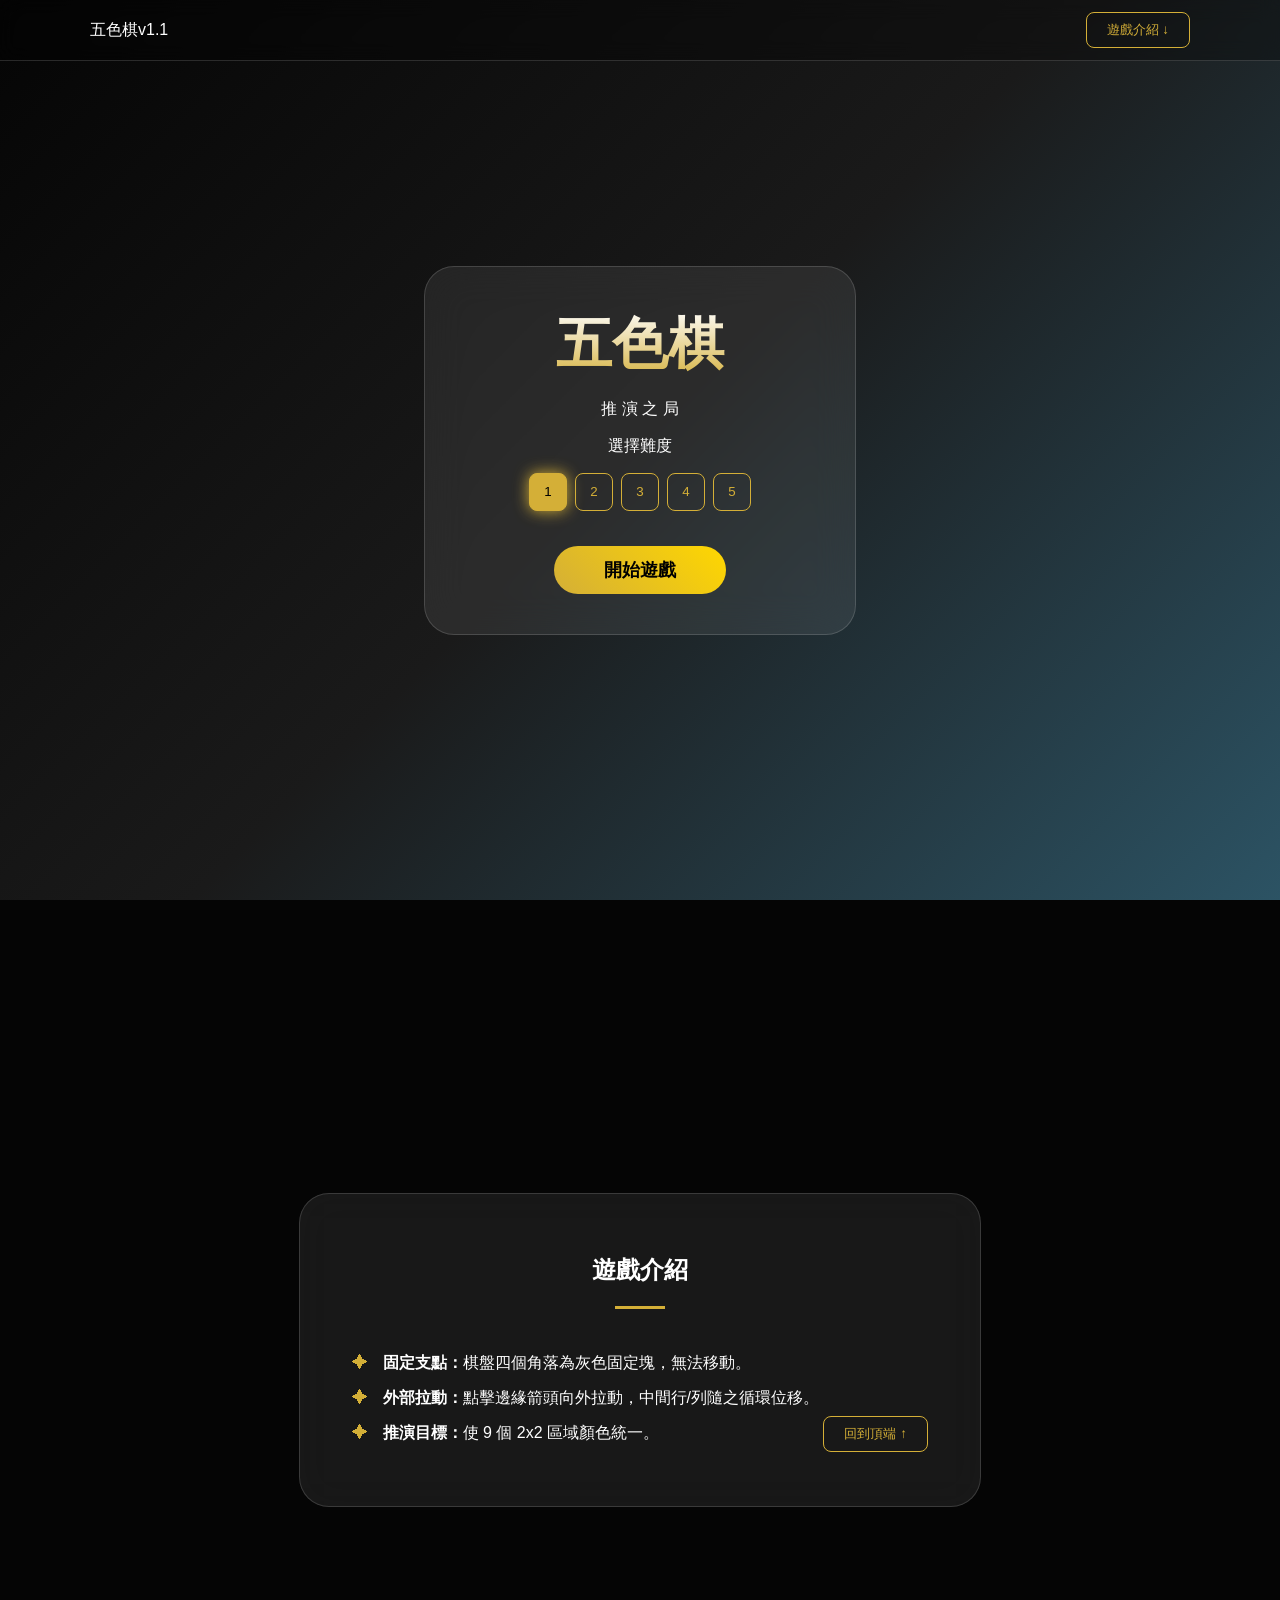
<file: index.html>
<!DOCTYPE html>
<html lang="zh-TW">
<head>
    <meta charset="UTF-8">
    <meta name="viewport" content="width=device-width, initial-scale=1.0">
    <title>五色棋 v1.1 - 智能推演</title>
    <link rel="stylesheet" href="style.css">
</head>
<body>
    <div class="space-bg"></div>
    <nav class="fixed-nav">
        <div class="nav-content">
            <div class="logo">五色棋<span>v1.1</span></div>
            <button class="btn-nav" id="btn-to-intro">遊戲介紹 ↓</button>
        </div>
    </nav>

    <main class="hero">
        <div id="main-menu" class="glass-card central-ui">
            <h1 class="glitter-text">五色棋</h1>
            <p class="subtitle">推 演 之 局</p>
            <div class="difficulty-box">
                <p>選擇難度</p>
                <div class="lv-group">
                    <button class="lv-btn active" data-lv="1">1</button>
                    <button class="lv-btn" data-lv="2">2</button>
                    <button class="lv-btn" data-lv="3">3</button>
                    <button class="lv-btn" data-lv="4">4</button>
                    <button class="lv-btn" data-lv="5">5</button>
                </div>
            </div>
            <button class="btn-start" id="start-btn">開始遊戲</button>
        </div>
        
        <div id="game-container" style="display: none; position: relative;">
            
            <div id="countdown-overlay" class="game-overlay" style="display: none;">
                <div id="countdown-text" class="countdown-text">3</div>
            </div>

            <div id="win-modal" class="game-overlay" style="display: none;">
                <div class="glass-card" style="text-align: center; padding: 40px; border: 2px solid var(--gold);">
                    <h2 class="glitter-text" style="font-size: 3.5rem;">BINGO!</h2>
                    <p style="font-size: 1.2rem; margin: 10px 0; color: #ddd;">完美的推演</p>
                    <p style="font-size: 1.2rem; margin-top: 20px;">總移動次數：<span id="win-moves" style="color: var(--gold); font-size: 2rem; font-weight: bold;">0</span></p>
                    <button class="btn-start" onclick="location.reload()" style="margin-top: 30px; padding: 10px 40px;">再來一局</button>
                </div>
            </div>

            <div class="glass-card" style="padding: 20px;">
               <div class="board" id="board"></div>
            </div>
    
            <div class="game-info" style="margin-top: 20px; display: flex; justify-content: space-between; align-items: center; max-width: 350px; margin-inline: auto;">
              <span style="font-size: 1.2rem;">移動次數：<b id="move-count" style="color: var(--gold);">0</b></span>
              <button class="btn-outline" onclick="location.reload()">重新開始</button>
            </div>
        </div>
    </main>
    
    <section class="intro-footer" id="intro-section">
        <div class="glass-card intro-content">
            <h2 class="gold-text">遊戲介紹</h2>
            <div class="gold-line"></div>
            <ul class="features">
                <li><span>✦</span> <strong>固定支點：</strong>棋盤四個角落為灰色固定塊，無法移動。</li>
                <li><span>✦</span> <strong>外部拉動：</strong>點擊邊緣箭頭向外拉動，中間行/列隨之循環位移。</li>
                <li><span>✦</span> <strong>推演目標：</strong>使 9 個 2x2 區域顏色統一。</li>
            </ul>
            <button class="btn-outline" id="btn-back-top">回到頂端 ↑</button>
        </div>
    </section>
    <script src="script.js"></script>
</body>
</html>
</file>
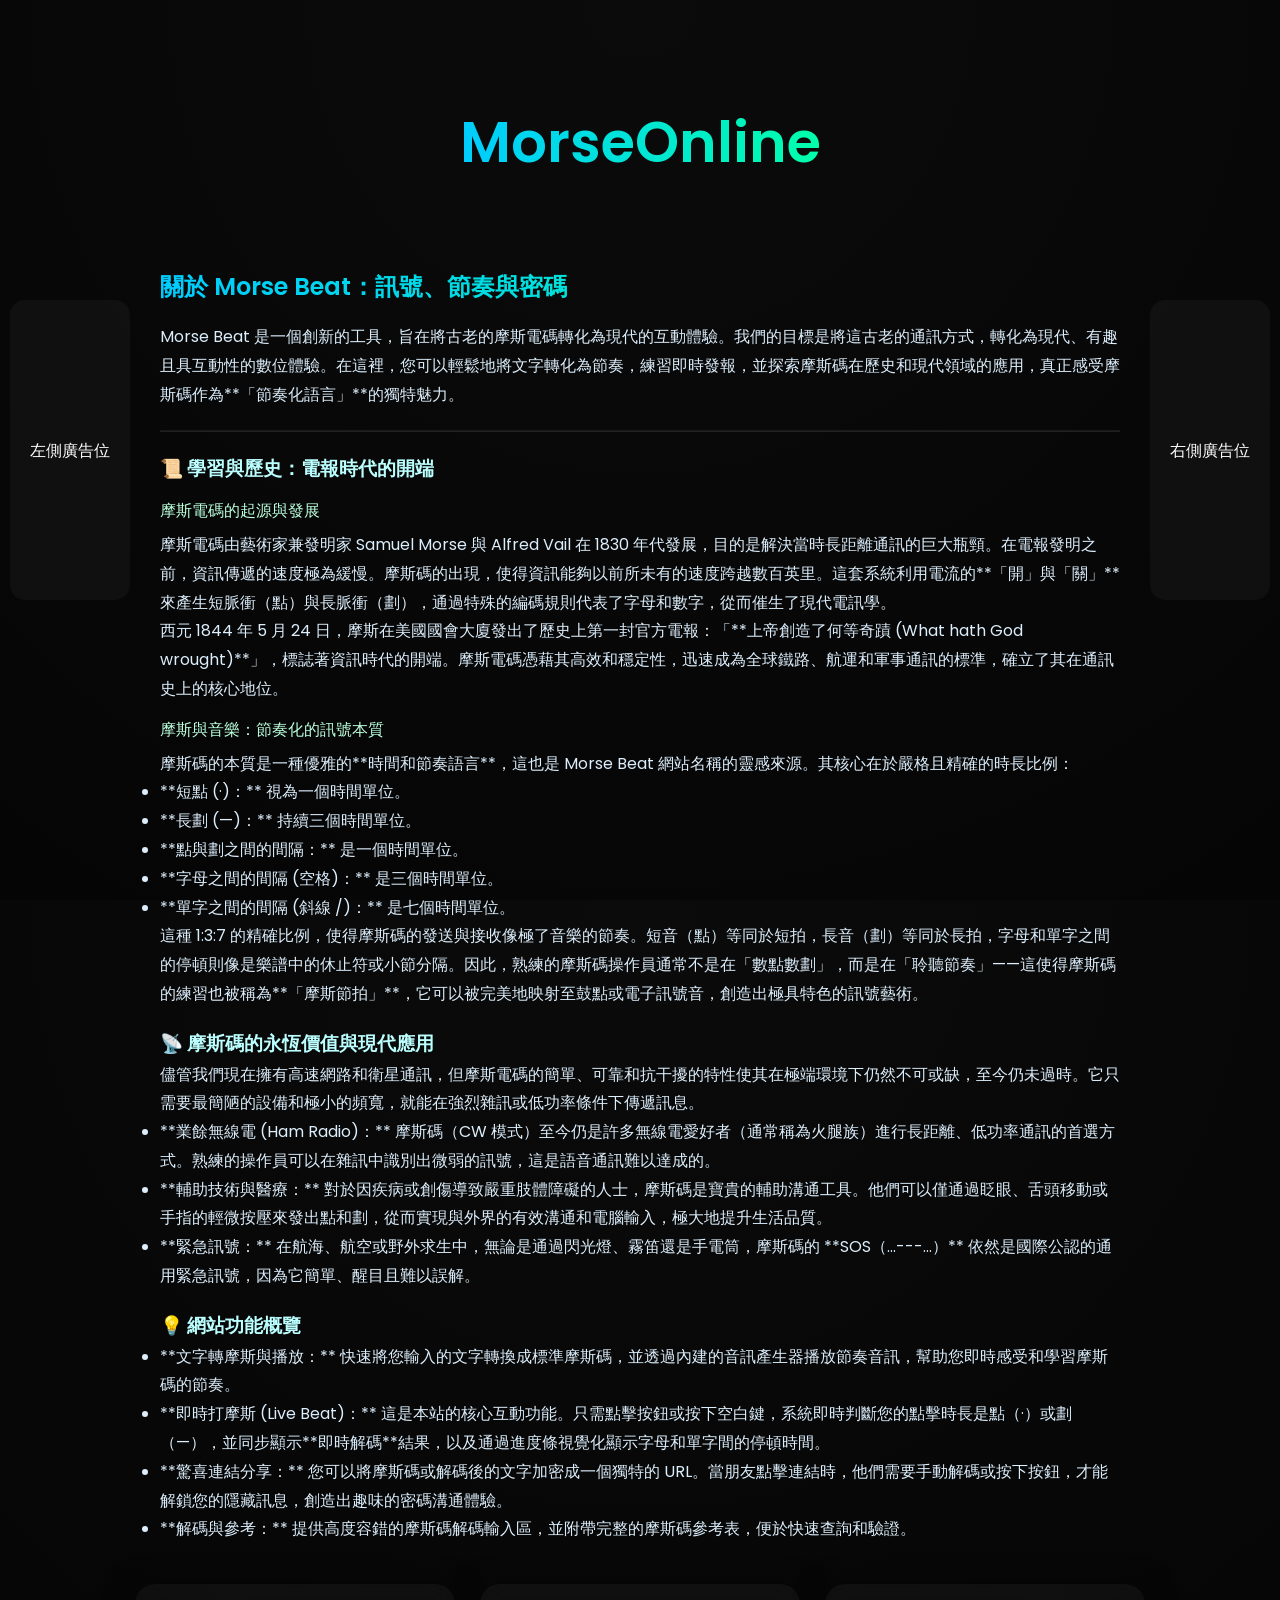
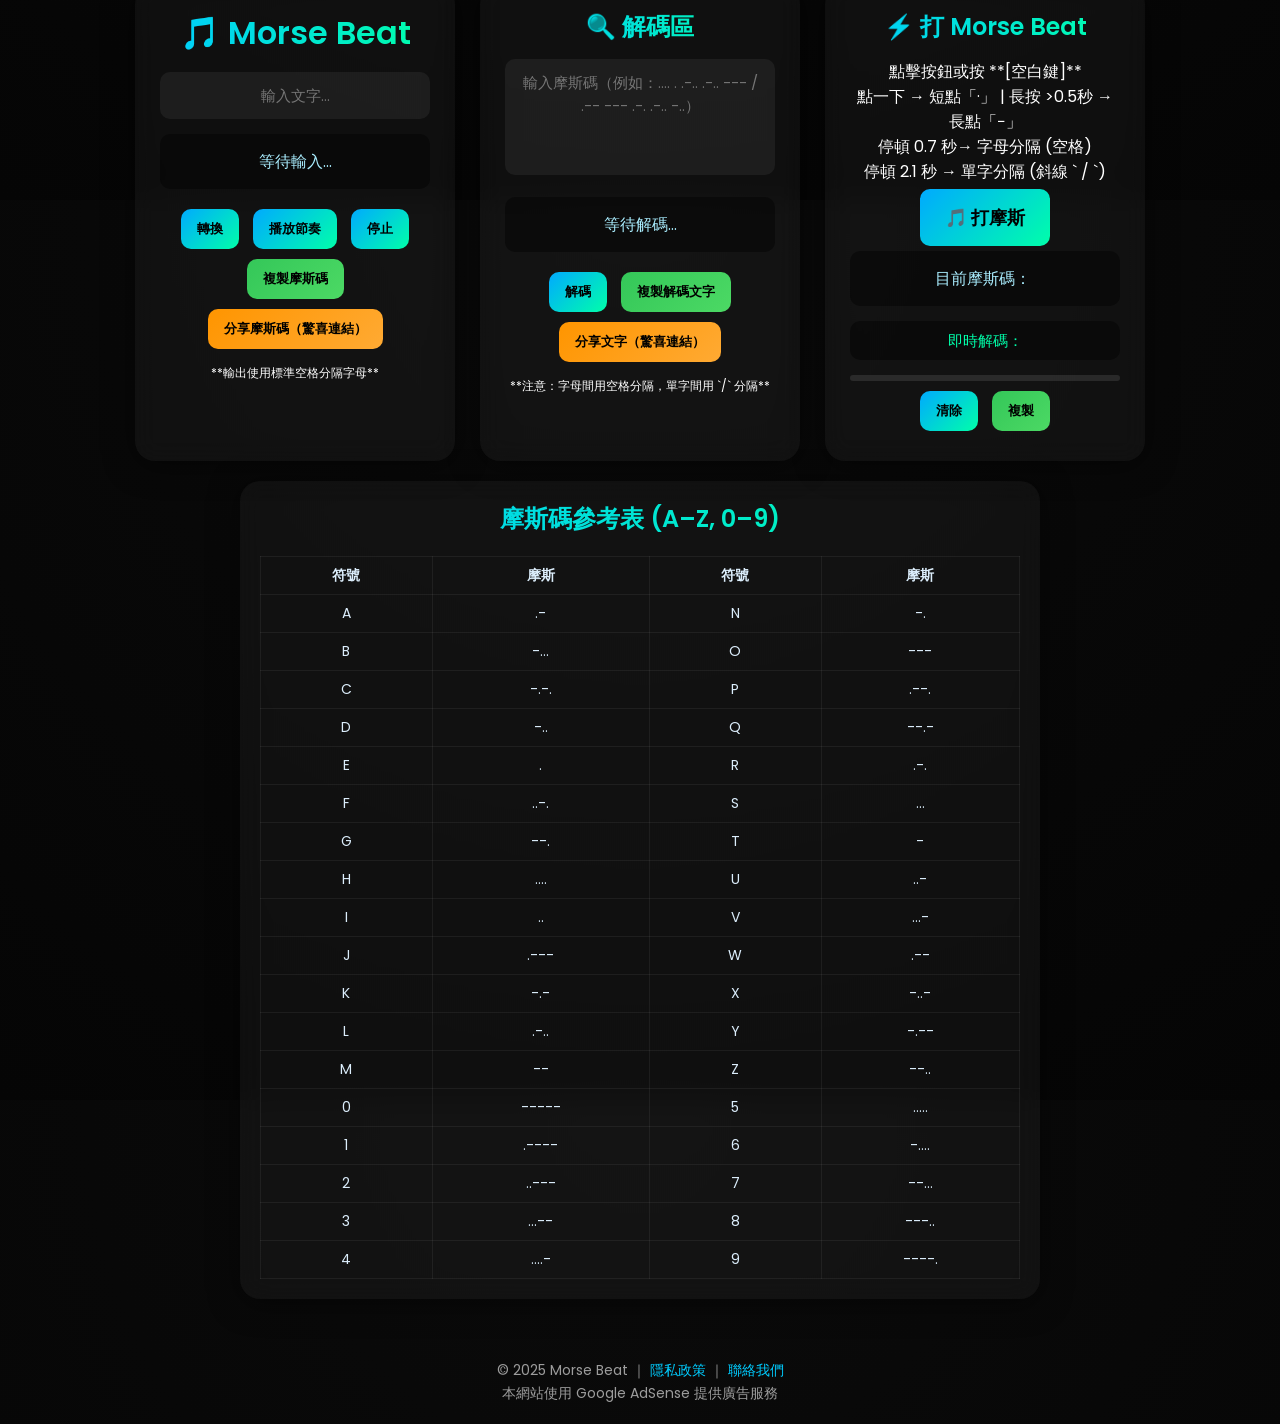
<file: index .html>
<!doctype html>
<html lang="zh-Hant">
<head>
<meta charset="utf-8">
<meta name="viewport" content="width=device-width, initial-scale=1">
<meta name="description" content="Morse Beat：結合摩斯碼與音樂節奏的創意工具。輸入文字即可轉換成摩斯節拍，並可分享為驚喜連結（需按解碼才能顯示內容）。">
<meta name="keywords" content="摩斯碼,Morse code,摩斯節奏,密碼工具,線上摩斯碼轉換器,訊號音樂,業餘無線電,輔助溝通">
<title>Morse Beat</title>

<script async src="https://pagead2.googlesyndication.com/pagead/js/adsbygoogle.js?client=ca-pub-6741848109234929" crossorigin="anonymous"></script>

<style>
@import url("https://fonts.googleapis.com/css2?family=Poppins:wght@400;500;600&display=swap");
*{box-sizing:border-box;font-family:"Poppins",sans-serif;margin:0;padding:0}
html,body{height:100%}
body{background:radial-gradient(circle at top,#0b0b0b,#050505);color:#fff;min-height:100vh;display:flex;flex-direction:column;align-items:center;padding-top:80px;overflow-x:hidden}
.site-title {
    font-size: 3.5em; /* 更大的字體 */
    margin-bottom: 30px; /* 與下方內容的間距 */
    text-align: center;
    padding-top: 20px; /* 距離頂部的空間 */
    z-index: 3; /* 確保在最上層 */
    position: relative; /* 確保 z-index 生效 */
}

/* 廣告 */
.ad-top,.ad-bottom{width:100%;text-align:center;margin:10px 0}
.ad-left,.ad-right{position:fixed;top:50%;transform:translateY(-50%);width:120px;height:300px;text-align:center;background:rgba(255,255,255,0.04);border-radius:15px;display:flex;align-items:center;justify-content:center;z-index:1}
.ad-left{left:10px}
.ad-right{right:10px}

/* container */
.container{max-width:1200px;display:flex;flex-wrap:wrap;justify-content:center;gap:25px;z-index:2;position:relative;padding:20px}
.card{background:rgba(255,255,255,0.04);border-radius:20px;backdrop-filter:blur(12px);box-shadow:0 4px 30px rgba(0,0,0,0.5);padding:25px;width:320px;text-align:center;transition:all 0.3s ease}
.card:hover{transform:translateY(-5px)}
h1,h2{font-weight:600;background:linear-gradient(90deg,#00ccff,#00ffaa);-webkit-background-clip:text;-webkit-text-fill-color:transparent;margin-bottom:15px}
input,textarea{width:100%;padding:12px;border-radius:10px;border:none;outline:none;font-size:15px;margin-bottom:15px;background:rgba(255,255,255,0.06);color:#fff;text-align:center;resize:none}
.output{
    background:rgba(0,0,0,0.45);
    border-radius:10px;
    padding:15px;
    min-height:50px;
    color:#aef;
    font-size:16px;
    margin-bottom:15px;
    word-break:break-word;
    /* FIX: 確保空格被正確顯示 */
    white-space: pre-wrap; 
}
button{background:linear-gradient(135deg,#00aaff,#00ffaa);border:none;border-radius:10px;padding:10px 16px;color:#000;font-weight:600;margin:5px;cursor:pointer;transition:all .2s ease}
button:hover{transform:scale(1.05)}
.copy-btn{background:linear-gradient(135deg,#34C759,#4cd964)}
.share-btn{background:linear-gradient(135deg,#ff9500,#ffaa33)}
.flash{animation: flash 0.2s ease}
@keyframes flash{0%{background-color:#00ffaa33}100%{background-color:transparent}}

.toast{position:fixed;bottom:60px;left:50%;transform:translateX(-50%) translateY(30px);background:rgba(255,255,255,0.12);border:1px solid rgba(255,255,255,0.06);backdrop-filter:blur(15px);color:#fff;padding:12px 25px;border-radius:25px;opacity:0;transition:all .4s ease;font-size:15px}
.toast.show{opacity:1;transform:translateX(-50%) translateY(0)}

/* 摩斯輸入按鈕 */
#beatBtn{padding:15px 25px;font-size:18px;}
/* 優化：按鈕按下的即時反饋 */
#beatBtn.active{
    background: linear-gradient(135deg, #00ffaa, #00aaff); /* 反轉漸層 */
    transform: scale(0.95);
}

/* New Timer Progress Bar Styles */
#timerProgressContainer {
    height: 6px;
    background: rgba(255, 255, 255, 0.1);
    border-radius: 3px;
    margin-top: 15px;
    margin-bottom: 5px;
    overflow: hidden;
}
#timerProgressBar {
    width: 0;
    height: 100%;
    background: linear-gradient(90deg, #00ffaa, #00aaff);
    border-radius: 3px;
    /* transition property will be set/unset via JS to control the animation */
}
#timerProgressBar.active {
    width: 100%;
    transition: width 2.1s linear; /* Total duration of word separator (3 x 0.7s) */
}

/* 內容區 */
.content{max-width:1000px;padding:20px;margin-top:10px;color:#dceefc;line-height:1.8;z-index:2}
.content h3{color:#bff; margin-top:18px}
.content h4{color:#bfd; margin-top:12px; margin-bottom: 5px; font-weight: 500;} /* 新增 H4 樣式 */
.morse-table{width:100%;border-collapse:collapse;margin-top:12px}
.morse-table td,.morse-table th{border:1px solid rgba(255,255,255,0.06);padding:8px;text-align:center;font-size:14px;color:#dceefc}

/* 摩斯表格卡片樣式 */
#morse-table-card {
    width: 100%;
    max-width: 800px; /* 讓表格卡片更寬 */
    padding: 20px;
}
#morse-table-card h2 {
    text-align: center;
    margin-bottom: 20px;
}
#morse-table-card .morse-table {
    width: 100%;
}

/* Footer 樣式調整 */
footer{
    color: rgba(255, 255, 255, 0.6);
    font-size: 14px;
    padding: 20px;
    text-align: center;
    line-height: 1.6;
    margin-top: 20px;
}
footer a{
    color: #00ccff;
    text-decoration: none;
    transition: color 0.3s;
}
footer a:hover{
    color: #00ffaa;
}

/* 手機版單欄 */
@media(max-width:767px){
    .ad-left,.ad-right{display:none}
    .card{width:90%}
}
</style>
</head>
<body>

<h1 class="site-title">MorseOnline</h1>

<div class="ad-top">
    <ins class="adsbygoogle"
        style="display:block"
        data-ad-client="ca-pub-6741848109234929"
        data-ad-slot="1111111111"
        data-ad-format="auto"
        data-full-width-responsive="true"></ins>
    <script>(adsbygoogle = window.adsbygoogle || []).push({});</script>
</div>

<div class="ad-left">左側廣告位</div>
<div class="ad-right">右側廣告位</div>

<div class="content">
    <h2>關於 Morse Beat：訊號、節奏與密碼</h2>
    <p>Morse Beat 是一個創新的工具，旨在將古老的摩斯電碼轉化為現代的互動體驗。我們的目標是將這古老的通訊方式，轉化為現代、有趣且具互動性的數位體驗。在這裡，您可以輕鬆地將文字轉化為節奏，練習即時發報，並探索摩斯碼在歷史和現代領域的應用，真正感受摩斯碼作為**「節奏化語言」**的獨特魅力。</p>
    
    <hr style="border-color: rgba(255, 255, 255, 0.1); margin: 20px 0;">
    
    <h3>📜 學習與歷史：電報時代的開端</h3>
    
    <h4>摩斯電碼的起源與發展</h4>
    <p>摩斯電碼由藝術家兼發明家 Samuel Morse 與 Alfred Vail 在 1830 年代發展，目的是解決當時長距離通訊的巨大瓶頸。在電報發明之前，資訊傳遞的速度極為緩慢。摩斯碼的出現，使得資訊能夠以前所未有的速度跨越數百英里。這套系統利用電流的**「開」與「關」**來產生短脈衝（點）與長脈衝（劃），通過特殊的編碼規則代表了字母和數字，從而催生了現代電訊學。</p>
    <p>西元 1844 年 5 月 24 日，摩斯在美國國會大廈發出了歷史上第一封官方電報：「**上帝創造了何等奇蹟 (What hath God wrought)**」，標誌著資訊時代的開端。摩斯電碼憑藉其高效和穩定性，迅速成為全球鐵路、航運和軍事通訊的標準，確立了其在通訊史上的核心地位。</p>
    
    <h4>摩斯與音樂：節奏化的訊號本質</h4>
    <p>摩斯碼的本質是一種優雅的**時間和節奏語言**，這也是 Morse Beat 網站名稱的靈感來源。其核心在於嚴格且精確的時長比例：</p>
    <ul>
        <li>**短點 (·)：** 視為一個時間單位。</li>
        <li>**長劃 (—)：** 持續三個時間單位。</li>
        <li>**點與劃之間的間隔：** 是一個時間單位。</li>
        <li>**字母之間的間隔 (空格)：** 是三個時間單位。</li>
        <li>**單字之間的間隔 (斜線 /)：** 是七個時間單位。</li>
    </ul>
    <p>這種 1:3:7 的精確比例，使得摩斯碼的發送與接收像極了音樂的節奏。短音（點）等同於短拍，長音（劃）等同於長拍，字母和單字之間的停頓則像是樂譜中的休止符或小節分隔。因此，熟練的摩斯碼操作員通常不是在「數點數劃」，而是在「聆聽節奏」——這使得摩斯碼的練習也被稱為**「摩斯節拍」**，它可以被完美地映射至鼓點或電子訊號音，創造出極具特色的訊號藝術。</p>

    <h3>📡 摩斯碼的永恆價值與現代應用</h3>
    <p>儘管我們現在擁有高速網路和衛星通訊，但摩斯電碼的簡單、可靠和抗干擾的特性使其在極端環境下仍然不可或缺，至今仍未過時。它只需要最簡陋的設備和極小的頻寬，就能在強烈雜訊或低功率條件下傳遞訊息。</p>
    <ul>
        <li>**業餘無線電 (Ham Radio)：** 摩斯碼（CW 模式）至今仍是許多無線電愛好者（通常稱為火腿族）進行長距離、低功率通訊的首選方式。熟練的操作員可以在雜訊中識別出微弱的訊號，這是語音通訊難以達成的。</li>
        <li>**輔助技術與醫療：** 對於因疾病或創傷導致嚴重肢體障礙的人士，摩斯碼是寶貴的輔助溝通工具。他們可以僅通過眨眼、舌頭移動或手指的輕微按壓來發出點和劃，從而實現與外界的有效溝通和電腦輸入，極大地提升生活品質。</li>
        <li>**緊急訊號：** 在航海、航空或野外求生中，無論是通過閃光燈、霧笛還是手電筒，摩斯碼的 **SOS（...---...）** 依然是國際公認的通用緊急訊號，因為它簡單、醒目且難以誤解。</li>
    </ul>

    <h3>💡 網站功能概覽</h3>
    <ul>
        <li>**文字轉摩斯與播放：** 快速將您輸入的文字轉換成標準摩斯碼，並透過內建的音訊產生器播放節奏音訊，幫助您即時感受和學習摩斯碼的節奏。</li>
        <li>**即時打摩斯 (Live Beat)：** 這是本站的核心互動功能。只需點擊按鈕或按下空白鍵，系統即時判斷您的點擊時長是點（·）或劃（—），並同步顯示**即時解碼**結果，以及通過進度條視覺化顯示字母和單字間的停頓時間。</li>
        <li>**驚喜連結分享：** 您可以將摩斯碼或解碼後的文字加密成一個獨特的 URL。當朋友點擊連結時，他們需要手動解碼或按下按鈕，才能解鎖您的隱藏訊息，創造出趣味的密碼溝通體驗。</li>
        <li>**解碼與參考：** 提供高度容錯的摩斯碼解碼輸入區，並附帶完整的摩斯碼參考表，便於快速查詢和驗證。</li>
    </ul>
</div>

<div class="container">
    <div class="card">
    <h1>🎵 Morse Beat</h1>
    <input type="text" id="textInput" placeholder="輸入文字..." />
    <div class="output" id="morseOutput">等待輸入...</div>
    <div>
        <button id="convertBtn">轉換</button>
        <button id="playBtn">播放節奏</button>
        <button id="stopBtn">停止</button>
        <button class="copy-btn" onclick="copyText('morseOutput')">複製摩斯碼</button>
        <button class="share-btn" onclick="shareUrl('morseOutput')">分享摩斯碼（驚喜連結）</button>
    </div>
    <p style="font-size:12px;margin-top:10px;">**輸出使用標準空格分隔字母**</p>
    </div>

    <div class="card">
    <h2>🔍 解碼區</h2>
    <textarea id="decodeInput" rows="4" placeholder="輸入摩斯碼（例如：.... . .-.. .-.. --- / .-- --- .-. .-.. -..）"></textarea>
    <div class="output" id="decodeOutput">等待解碼...</div>
    <div>
        <button id="decodeBtn">解碼</button>
        <button class="copy-btn" onclick="copyText('decodeOutput')">複製解碼文字</button>
        <button class="share-btn" onclick="shareUrl('decodeOutput', true)">分享文字（驚喜連結）</button>
        <p style="font-size:12px;margin-top:10px;">**注意：字母間用空格分隔，單字間用 `/` 分隔**</p>
    </div>
    </div>

    <div class="card">
    <h2>⚡ 打 Morse Beat</h2>
    <p>點擊按鈕或按 **[空白鍵]**</p>
    <p>點一下 → 短點「·」 | 長按 >0.5秒 → 長點「−」</p>
    <p>停頓 0.7 秒→ 字母分隔 (空格)</p>
    <p>停頓 2.1 秒 → 單字分隔 (斜線 ` / `)</p>
    <button id="beatBtn">🎵 打摩斯</button>
    <div class="output" id="liveMorse">目前摩斯碼： </div>
    
    <div class="output" id="liveDecode" style="min-height: 25px; color: #00ffaa; font-size: 15px; padding: 8px;">即時解碼：</div> 

    <div id="timerProgressContainer">
        <div id="timerProgressBar"></div>
    </div>

    <button onclick="clearLiveMorse()">清除</button>
    <button class="copy-btn" onclick="copyLiveMorse()">複製</button>
    </div>
</div>

<div class="card" id="morse-table-card">
    <h2>摩斯碼參考表 (A–Z, 0–9)</h2>
    <table class="morse-table">
    <thead><tr><th>符號</th><th>摩斯</th><th>符號</th><th>摩斯</th></tr></thead>
    <tbody>
        <tr><td>A</td><td>.-</td><td>N</td><td>-.</td></tr>
        <tr><td>B</td><td>-...</td><td>O</td><td>---</td></tr>
        <tr><td>C</td><td>-.-.</td><td>P</td><td>.--.</td></tr>
        <tr><td>D</td><td>-..</td><td>Q</td><td>--.-</td></tr>
        <tr><td>E</td><td>.</td><td>R</td><td>.-.</td></tr>
        <tr><td>F</td><td>..-.</td><td>S</td><td>...</td></tr>
        <tr><td>G</td><td>--.</td><td>T</td><td>-</td></tr>
        <tr><td>H</td><td>....</td><td>U</td><td>..-</td></tr>
        <tr><td>I</td><td>..</td><td>V</td><td>...-</td></tr>
        <tr><td>J</td><td>.---</td><td>W</td><td>.--</td></tr>
        <tr><td>K</td><td>-.-</td><td>X</td><td>-..-</td></tr>
        <tr><td>L</td><td>.-..</td><td>Y</td><td>-.--</td></tr>
        <tr><td>M</td><td>--</td><td>Z</td><td>--..</td></tr>
        <tr><td>0</td><td>-----</td><td>5</td><td>.....</td></tr>
        <tr><td>1</td><td>.----</td><td>6</td><td>-....</td></tr>
        <tr><td>2</td><td>..---</td><td>7</td><td>--...</td></tr>
        <tr><td>3</td><td>...--</td><td>8</td><td>---..</td></tr>
        <tr><td>4</td><td>....-</td><td>9</td><td>----.</td></tr>
    </tbody>
    </table>
</div>


<div class="ad-bottom">
    <ins class="adsbygoogle"
        style="display:block"
        data-ad-client="ca-pub-6741848109234929"
        data-ad-slot="2222222222"
        data-ad-format="auto"
        data-full-width-responsive="true"></ins>
    <script>(adsbygoogle = window.adsbygoogle || []).push({});</script>
</div>

<footer>© 2025 Morse Beat ｜ <a href="/privacy">隱私政策</a> ｜ <a href="/contact">聯絡我們</a><br>本網站使用 Google AdSense 提供廣告服務</footer>

<div id="toast" class="toast">✅ 已複製！</div>

<script>
// ===== 摩斯碼字典 =====
const MORSE={A:".-",B:"-...",C:"-.-.",D:"-..",E:".",F:"..-.",G:"--.",H:"....",I:"..",J:".---",K:"-.-",L:".-..",M:"--",N:"-.",O:"---",P:".--.",Q:"--.-",R:".-.",S:"...",T:"-",U:"..-",V:"...-",W:".--",X:"-..-",Y:"-.--",Z:"--..","1":".----","2":"..---","3":"...--","4":"....-","5":".....","6":"-....","7":"--...","8":"---..","9":"----.","0":"-----"," ":"/"};
const REVERSE=Object.fromEntries(Object.entries(MORSE).map(([k,v])=>[v,k]));
const MORSE_UNIT_TIME = 0.15; // 摩斯碼基礎時間單位 (秒)

// 元件
const textInput=document.getElementById("textInput");
const morseOutput=document.getElementById("morseOutput");
const convertBtn=document.getElementById("convertBtn");
const playBtn=document.getElementById("playBtn");
const stopBtn=document.getElementById("stopBtn");
const decodeInput=document.getElementById("decodeInput");
const decodeOutput=document.getElementById("decodeOutput");
const decodeBtn=document.getElementById("decodeBtn");
const liveMorse=document.getElementById("liveMorse");
const liveDecode = document.getElementById("liveDecode"); 
const beatBtn=document.getElementById("beatBtn");
const timerProgressBar = document.getElementById("timerProgressBar"); 

// 音訊上下文
let audioCtx;
function initAudio() {
    if (!audioCtx) {
        audioCtx = new (window.AudioContext || window.webkitContext)();
    }
}
document.addEventListener('click', initAudio, {once: true});
document.addEventListener('keydown', initAudio, {once: true}); 

let playing=false;

// 摩斯按鈕輸入常數與計時器 (維持優化後的時間)
const LIVE_SEPARATOR_TIMEOUT = 1000; // 0.7秒: 字母間隔 (space)
const WORD_SEPARATOR_TIMEOUT = 2200; // 2.1秒: 單詞間隔 (slash)
let letterSeparatorTimer; 
let wordSeparatorTimer;   

// 摩斯碼轉換邏輯 - 使用空格
function textToMorse(t){
    return t.toUpperCase().split("").map(c=>MORSE[c]||"").join(" ");
}

// 優化後的解碼邏輯 (高度容錯性)
function morseToText(m){
    // 1. 移除輸入字串尾部的單字分隔符(/)及其周圍的空格。
    let cleanedInput = m.replace(/\s*\/\s*$/, "").trim(); 

    // 2. 正規化字串中的單字分隔符：將所有可能的斜線格式替換成標準的 " / "
    let cleanMorse = cleanedInput.replace(/\s*\/\s*/g, " / "); 
    
    // 3. 正規化字母分隔符：清理多餘的空格，確保字母間只有一個空格
    cleanMorse = cleanMorse.replace(/\|/g, " "); // 仍然容許舊的 | 符號
    cleanMorse = cleanMorse.replace(/\s+/g, " ").trim(); // 清理多餘的空格

    // 如果清理後字串為空，直接返回空
    if (cleanMorse === "") return ""; 

    // 4. 進行解碼
    return cleanMorse
        .split(" / ") // 依標準的 " / " 分割單字
        .map(w => 
            w.split(" ") // 依單一空格分割字母
            .map(s => REVERSE[s]||"") 
            .join("")
        )
        .join(" "); // 單字間以空格合併
}

convertBtn.onclick=()=>{morseOutput.textContent=textToMorse(textInput.value.trim())||"（無效輸入）";}
decodeBtn.onclick=()=>{decodeOutput.textContent=morseToText(decodeInput.value.trim())||"（無法解碼或摩斯碼錯誤）";}

// 摩斯碼播放邏輯 (略)
function beep(start,d){
    if(!audioCtx) return;
    const o=audioCtx.createOscillator(),g=audioCtx.createGain();
    o.type="sine";
    o.frequency.setValueAtTime(600,audioCtx.currentTime);
    o.connect(g);
    g.connect(audioCtx.destination);
    o.start(start);
    o.stop(start+d);
}

function flash(){
    morseOutput.classList.add("flash");
    setTimeout(()=>morseOutput.classList.remove("flash"),100)
}

function playMorse(m){
    if(!m || playing || !audioCtx) return;
    playing=true;
    const unit=MORSE_UNIT_TIME;
    let time=audioCtx.currentTime;
    
    // 播放前只清理無效字符
    const cleanedMorse = m.replace(/[^.\-/\s]/g, '').trim(); 

    cleanedMorse.split("").forEach(s=>{
        if(s==="."){
            beep(time,unit);
            flash();
            time+=unit*2;
        } else if(s==="-"){
            beep(time,unit*3);
            flash();
            time+=unit*4;
        } else if(s===" "){
            time+=unit*2;
        } else if(s==="/"){
            time+=unit*6;
        }
    });
    setTimeout(()=>{playing=false;},(time-audioCtx.currentTime)*1000);
}

playBtn.onclick=()=>{
    const m=morseOutput.textContent.trim();
    if(m&&m!=="等待輸入...") playMorse(m);
};

stopBtn.onclick=()=>{
    if(audioCtx) {
        audioCtx.close().then(() => audioCtx = new (window.AudioContext || window.webkitContext)());
    }
    playing=false;
};

// 複製與提示 (略)
function copyText(id){
    const t=document.getElementById(id).textContent.trim();
    if(!t||t.startsWith("等待")) return;
    navigator.clipboard.writeText(t);
    showToast("✅ 已複製！")
}

function showToast(msg){
    const toast=document.getElementById("toast");
    toast.textContent=msg;
    toast.classList.add("show");
    setTimeout(()=>toast.classList.remove("show"),1500)
}

function shareUrl(id, isText = false){
    const t=document.getElementById(id).textContent.trim();
    if(!t||t.startsWith("等待")) return;
    let paramValue = isText ? textToMorse(t) : t;
    const url=location.origin+location.pathname+"?m="+encodeURIComponent(paramValue);
    navigator.clipboard.writeText(url);
    showToast("🔗 驚喜連結已複製！")
}

// ===== 摩斯按鈕輸入邏輯 (Live Beat) =====

let liveStr="";
let pressTimer;
let isKeyPressed = false; 

function playLiveBeep(type) {
    if (!audioCtx) {
        console.warn("AudioContext not ready.");
        return;
    }
    const unit = MORSE_UNIT_TIME;
    const duration = (type === 'dot' ? unit : unit * 3);
    const o = audioCtx.createOscillator(), g = audioCtx.createGain();
    o.type = "sine";
    o.frequency.setValueAtTime(600, audioCtx.currentTime);
    o.connect(g);
    g.connect(audioCtx.destination);
    o.start(audioCtx.currentTime);
    o.stop(audioCtx.currentTime + duration);
}

function copyLiveMorse() {
    const t = liveStr.trim();
    if (!t) return;
    navigator.clipboard.writeText(t);
    showToast("✅ 已複製！");
}

function realtimeDecode() { 
    const decoded = morseToText(liveStr.trim());
    liveDecode.textContent = "即時解碼：" + (decoded || "...");
}

function clearTimers() {
    if (letterSeparatorTimer) clearTimeout(letterSeparatorTimer);
    if (wordSeparatorTimer) clearTimeout(wordSeparatorTimer);
    letterSeparatorTimer = null;
    wordSeparatorTimer = null;
    
    // Reset Progress Bar
    timerProgressBar.classList.remove('active');
    // Force reflow/repaint to reset the animation immediately
    void timerProgressBar.offsetWidth; 
    timerProgressBar.style.width = '0';
}

function startSeparatorTimer() {
    clearTimers();

    // Start Progress Bar Animation
    timerProgressBar.style.transition = 'none'; 
    timerProgressBar.style.width = '0';
    // Force reflow
    void timerProgressBar.offsetWidth; 
    
    timerProgressBar.style.transition = `width ${WORD_SEPARATOR_TIMEOUT/1000}s linear`;
    timerProgressBar.classList.add('active');


    letterSeparatorTimer = setTimeout(() => {
        if (liveStr.trim() !== "" && liveStr.slice(-1) !== " " && liveStr.slice(-1) !== "/") {
            liveStr += " "; 
            liveMorse.textContent = "目前摩斯碼：" + liveStr; 
            realtimeDecode(); // Decode after space is added
            
            wordSeparatorTimer = setTimeout(() => {
                if (liveStr.slice(-1) === " ") {
                    liveStr = liveStr.slice(0, -1) + "/"; 
                    liveMorse.textContent = "目前摩斯碼：" + liveStr; 
                    realtimeDecode(); // Decode after slash is added
                }
                wordSeparatorTimer = null; 
            }, WORD_SEPARATOR_TIMEOUT - LIVE_SEPARATOR_TIMEOUT);
        }
        letterSeparatorTimer = null; 
    }, LIVE_SEPARATOR_TIMEOUT); 
}

// 修正後的 Live Morse 更新邏輯 (處理計時和解碼)
function updateLiveMorse(symbol) {
    clearTimers(); // Clear timers (resets progress bar)
    
    liveStr += symbol; 
    liveMorse.textContent = "目前摩斯碼：" + liveStr; 
    realtimeDecode(); // Decode after symbol is added
    startSeparatorTimer(); // Start new timer (starts progress bar)
}


// 開始按壓 (滑鼠或鍵盤)
function startPress(e){
    const activeEl = document.activeElement;
    if (activeEl.tagName === 'INPUT' || activeEl.tagName === 'TEXTAREA') {
        return;
    }
    e.preventDefault();
    
    if (isKeyPressed) return;
    isKeyPressed = true;
    
    beatBtn.classList.add('active');

    pressTimer = setTimeout(()=>{
        pressTimer = null;
        updateLiveMorse("-");
        playLiveBeep('dash');
    }, 500);
}

// 結束按壓 (滑鼠或鍵盤)
function endPress(e){
    const activeEl = document.activeElement;
    if (activeEl.tagName === 'INPUT' || activeEl.tagName === 'TEXTAREA') {
        return;
    }
    e.preventDefault();
    
    if (!isKeyPressed) return;
    isKeyPressed = false;
    
    beatBtn.classList.remove('active');

    if(pressTimer){
        clearTimeout(pressTimer);
        pressTimer = null;
        updateLiveMorse(".");
        playLiveBeep('dot');
    }
}

// 清除即時摩斯碼
function clearLiveMorse(){
    liveStr="";
    liveMorse.textContent="目前摩斯碼：";
    liveDecode.textContent = "即時解碼："; // Clear decode output
    clearTimers();
    
    isKeyPressed = false;
    if (pressTimer) {
        clearTimeout(pressTimer);
        pressTimer = null;
    }
    beatBtn.classList.remove('active');
}

// 綁定事件
beatBtn.addEventListener("mousedown",startPress);
beatBtn.addEventListener("mouseup",endPress);
beatBtn.addEventListener("mouseleave",endPress); 
beatBtn.addEventListener("touchstart",startPress);
beatBtn.addEventListener("touchend",endPress);

document.addEventListener("keydown", (e) => {
    if (e.code === "Space") {
        startPress(e);
    }
});
document.addEventListener("keyup", (e) => {
    if (e.code === "Space") {
        endPress(e);
    }
});

// 處理 URL 參數 (略)
function checkUrlParams() {
    const params = new URLSearchParams(window.location.search);
    const morseCode = params.get('m');
    
    if ( morseCode ) {
        decodeInput.value = decodeURIComponent(morseCode).trim();
        decodeOutput.textContent = morseToText(decodeInput.value) || "（無法解碼的摩斯碼）";
        showToast("🎁 收到驚喜摩斯訊息！");
    }
}

document.addEventListener('DOMContentLoaded', checkUrlParams);
</script>
</body>
</html>
</file>
<file: style.css>
:root {
    --gold: #D4AF37;
    --glass: rgba(255, 255, 255, 0.08);
    --border: rgba(255, 255, 255, 0.15);
}

html { scroll-behavior: smooth; }
body {
    margin: 0;
    padding: 0;
    background-color: var(--space-black, #050505);
    color: white;
    font-family: "PingFang TC", "Microsoft JhengHei", sans-serif;
    overflow-x: hidden;
    display: block; /* 🌟 加上這行，強制所有大區塊乖乖上下排列 */
}

.space-bg {
    position: fixed; top: 0; left: 0; width: 100%; height: 100%;
    background: linear-gradient(135deg, #050505 0%, #1a1a1a 50%, #2c5364 100%);
    z-index: -1;
}

.glass-card { background: var(--glass); backdrop-filter: blur(20px); border: 1px solid var(--border); border-radius: 30px; }

.fixed-nav { position: fixed; top: 0; width: 100%; z-index: 100; background: rgba(0,0,0,0.3); backdrop-filter: blur(10px); border-bottom: 1px solid var(--border); }
.nav-content { max-width: 1100px; margin: 0 auto; padding: 12px 20px; display: flex; justify-content: space-between; align-items: center; }

/* 首頁區塊 */
.hero { 
    min-height: 100vh; 
    width: 100%; /* 🌟 加上這行 */
    display: flex; 
    justify-content: center; 
    align-items: center; 
}

/* 下方介紹區塊 */

.central-ui { padding: 40px; text-align: center; width: 350px; }
.glitter-text { font-size: 3.5rem; background: linear-gradient(to bottom, #fff, var(--gold)); -webkit-background-clip: text; -webkit-text-fill-color: transparent; margin: 0; }

.lv-group { display: flex; gap: 8px; justify-content: center; margin: 15px 0; }
.lv-btn { width: 38px; height: 38px; background: none; border: 1px solid var(--gold); color: var(--gold); border-radius: 8px; cursor: pointer; }
.lv-btn.active { background: var(--gold); color: black; box-shadow: 0 0 15px var(--gold); }

.btn-start { margin-top: 20px; padding: 12px 50px; font-size: 1.1rem; background: linear-gradient(45deg, var(--gold), #FFD700); border: none; border-radius: 50px; font-weight: bold; cursor: pointer; }

/* 棋盤佈局 */
.game-layout { display: flex; flex-direction: column; align-items: center; gap: 10px; }
.ctrl-middle { display: flex; align-items: center; gap: 10px; }
.board { 
    display: grid; grid-template-columns: repeat(6, 52px); 
    grid-template-rows: repeat(6, 52px); gap: 6px; 
    padding: 12px; background: rgba(255,255,255,0.05); border-radius: 18px;
    border: 1px solid var(--border);
}

/* 按鈕改為外側方向 */
.ctrl-btn { 
    background: var(--glass); border: 1px solid var(--border); color: var(--gold); 
    cursor: pointer; border-radius: 6px; font-size: 16px; transition: 0.2s;
}
.ctrl-btn:hover { background: var(--gold); color: black; }

/* 這裡確保按鈕位置對齊中間兩行/列 */
.ctrl-row { display: flex; gap: 6px; width: 342px; justify-content: center; }
.ctrl-row button { width: 52px; height: 30px; }
.ctrl-col { display: flex; flex-direction: column; gap: 6px; height: 342px; justify-content: center; }
.ctrl-col button { width: 30px; height: 52px; }

/* 顏色定義：綠色改為白色 */
.c-0 { background: #333; } /* 固定灰 */
.c-1 { background: #e67e22; box-shadow: 0 0 12px #e67e22; } /* 橙 */
.c-2 { background: #ffffff; box-shadow: 0 0 12px #ffffff; } /* 白色 (原綠) */
.c-3 { background: #3498db; box-shadow: 0 0 12px #3498db; } /* 藍 */
.c-4 { background: #f1c40f; box-shadow: 0 0 12px #f1c40f; } /* 黃 */

/* 下方介紹區 */
.intro-footer {
    min-height: 100vh; 
    width: 100%; /* 🌟 加上這行 */
    display: flex; 
    justify-content: center; 
    align-items: center; 
    padding: 40px 20px; 
    box-sizing: border-box;
}
.intro-content { max-width: 600px; width: 90%; padding: 40px; text-align: center; }
.gold-line { width: 50px; height: 3px; background: var(--gold); margin: 20px auto; }
.features { display: inline-block; text-align: left; list-style: none; padding: 0; line-height: 2.2; }
.features span { color: var(--gold); margin-right: 10px; }
.btn-outline { background: none; border: 1px solid var(--gold); color: var(--gold); padding: 8px 20px; border-radius: 8px; cursor: pointer; margin-top: 20px; }
.game-info { margin-top: 15px; display: flex; gap: 25px; align-items: center; }

/* 確保棋盤大小合適 */
.board {
    display: grid;
    grid-template-columns: repeat(6, 50px);
    grid-template-rows: repeat(6, 50px);
    gap: 8px;
    justify-content: center;
}

/* 格子基礎設定：加入 flex 讓箭頭文字可以置中 */
/* 格子基礎設定 */
.cell {
    width: 50px;
    height: 50px;
    border-radius: 10px;
    position: relative; /* 為了讓箭頭絕對定位 */
    transition: 0.3s ease;
}

/* 可以點擊的邊緣彩色塊 */
.cell.clickable {
    cursor: pointer;
}

.cell.clickable:hover {
    filter: brightness(1.2);
    transform: scale(1.05);
}

/* --- 把箭頭懸浮在棋盤外面的魔術 --- */
.cell.clickable::after {
    position: absolute;
    color: #888; /* 箭頭顏色 */
    font-size: 18px;
    font-weight: bold;
    pointer-events: none; /* 避免擋住點擊 */
    transition: 0.3s;
}

.cell.clickable:hover::after { color: var(--gold); }

/* 設定各方向箭頭的位置 (推到格子外面) */
.cell.arrow-up::after { content: '↑'; top: -30px; left: 50%; transform: translateX(-50%); }
.cell.arrow-down::after { content: '↓'; bottom: -30px; left: 50%; transform: translateX(-50%); }
.cell.arrow-left::after { content: '←'; left: -30px; top: 50%; transform: translateY(-50%); }
.cell.arrow-right::after { content: '→'; right: -30px; top: 50%; transform: translateY(-50%); }

/* 顏色定義 (參考你的截圖完美還原) */
.c-0 { background: #444; } /* 固定的深灰色角塊 */
.c-1 { background: #e74c3c; box-shadow: 0 0 10px rgba(231,76,60,0.5); } /* 紅色 */
.c-2 { background: #e67e22; box-shadow: 0 0 10px rgba(230,126,34,0.5); } /* 橙色 */
.c-3 { background: #f1c40f; box-shadow: 0 0 10px rgba(241,196,15,0.5); } /* 黃色 */
.c-4 { background: #3498db; box-shadow: 0 0 10px rgba(52,152,219,0.5); } /* 藍色 */
.c-5 { background: #ffffff; box-shadow: 0 0 10px rgba(255,255,255,0.5); } /* 白色 */


.btn-nav {
    background: none;
    border: 1px solid var(--gold);
    color: var(--gold);
    padding: 8px 20px;
    border-radius: 8px;
    cursor: pointer;
    transition: 0.2s;
}

.game-overlay {
    position: absolute;
    top: 0; left: 0; width: 100%; height: 100%;
    background: rgba(0, 0, 0, 0.7);
    backdrop-filter: blur(5px);
    display: flex;
    justify-content: center;
    align-items: center;
    z-index: 50;
    border-radius: 30px;
}

.countdown-text {
    font-size: 8rem;
    color: var(--gold);
    font-weight: bold;
    text-shadow: 0 0 30px var(--gold);
    animation: pop 1s ease-in-out infinite;
}

/* 倒數跳動動畫 */
@keyframes pop {
    0% { transform: scale(0.5); opacity: 0; }
    50% { transform: scale(1.2); opacity: 1; }
    100% { transform: scale(1); opacity: 0; }
}

/* 過關時棋盤的發光效果 */
.board.win-glow {
    box-shadow: 0 0 50px rgba(212, 175, 55, 0.6);
    border: 1px solid var(--gold);
    transition: 0.8s ease;
}
</file>
